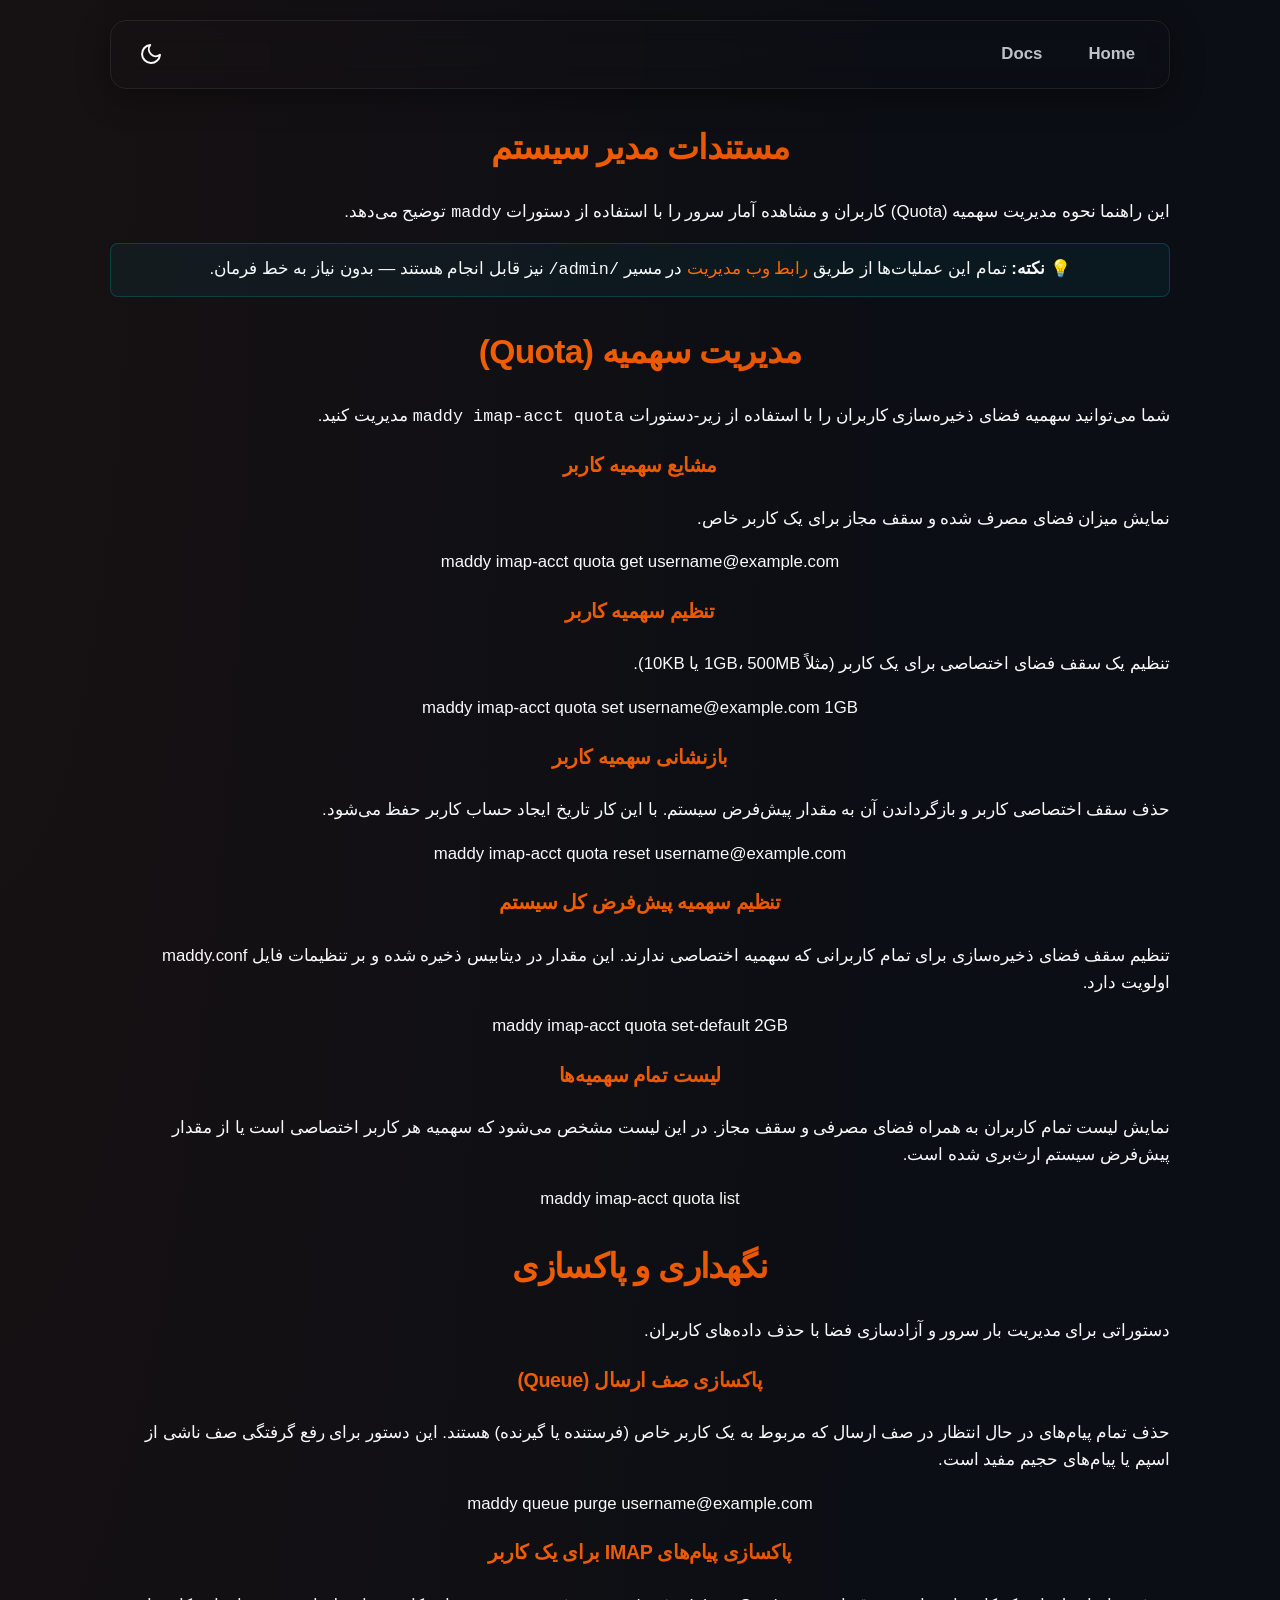
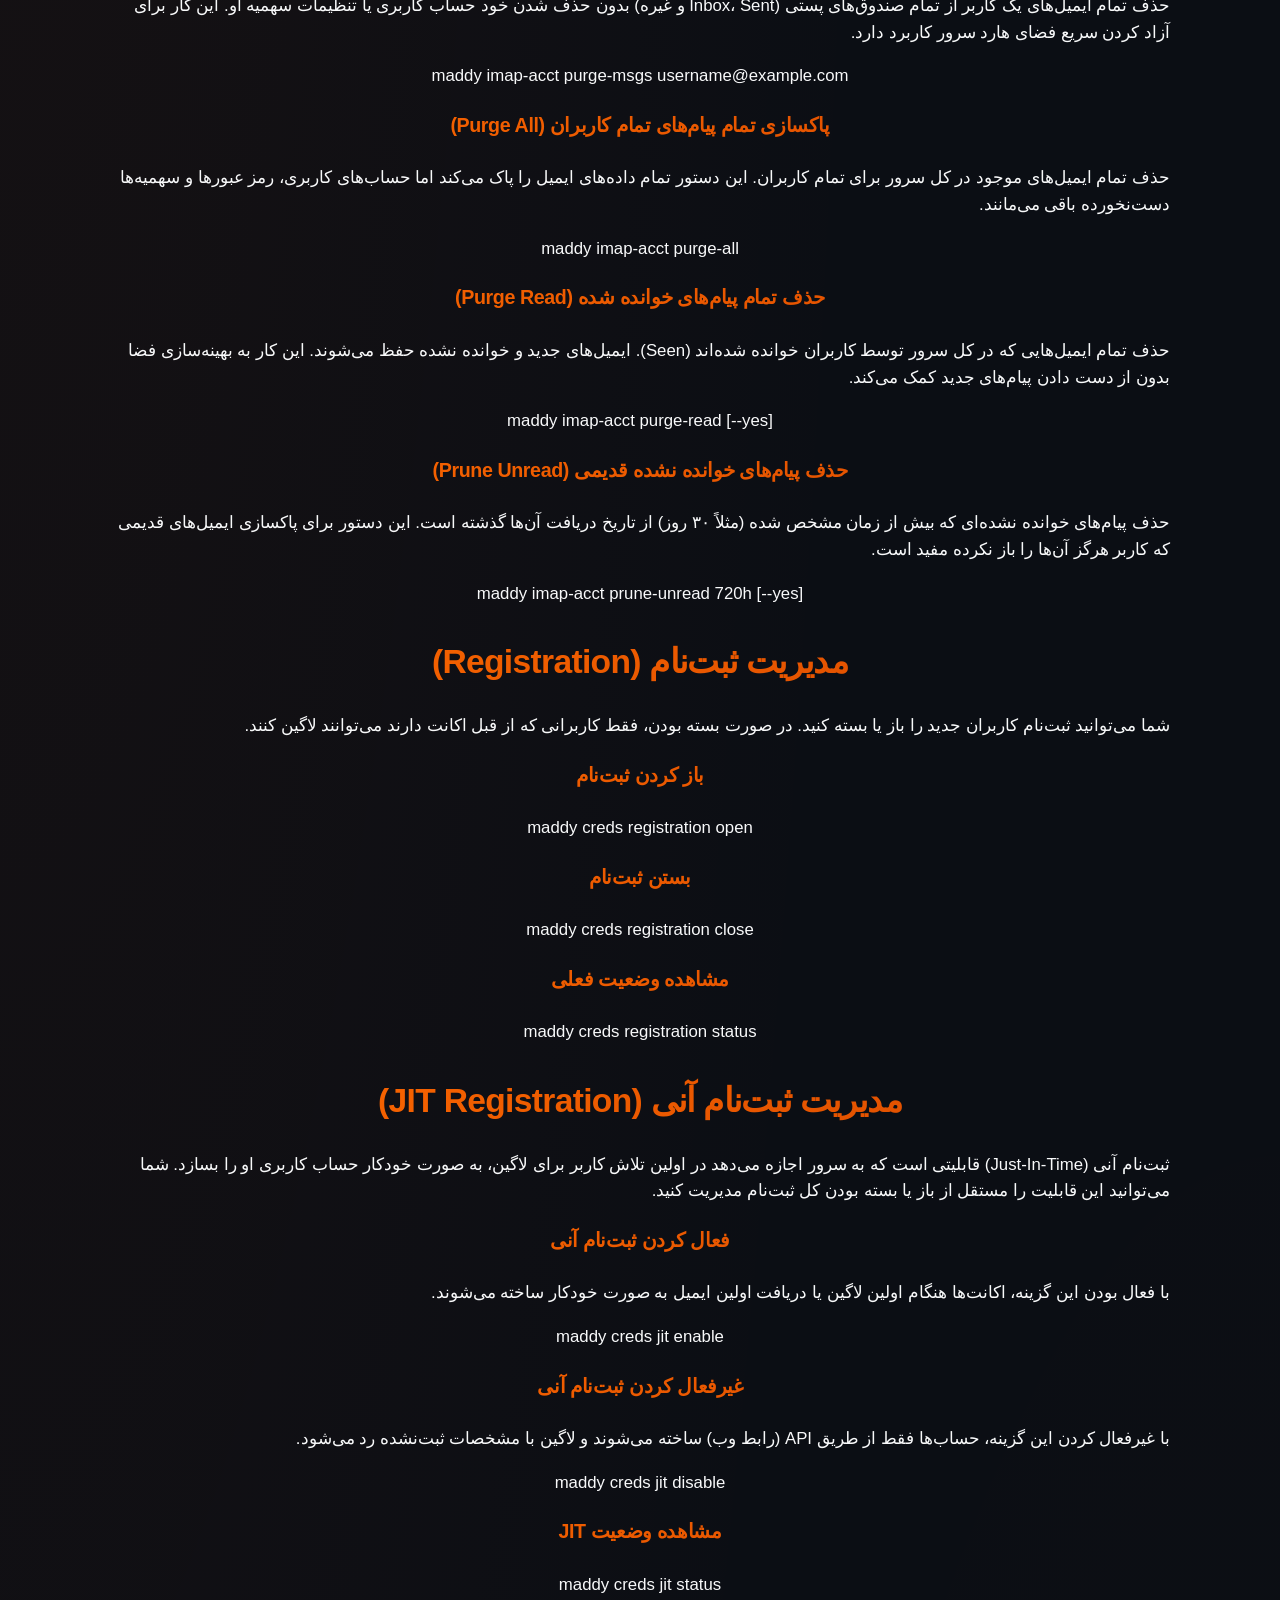
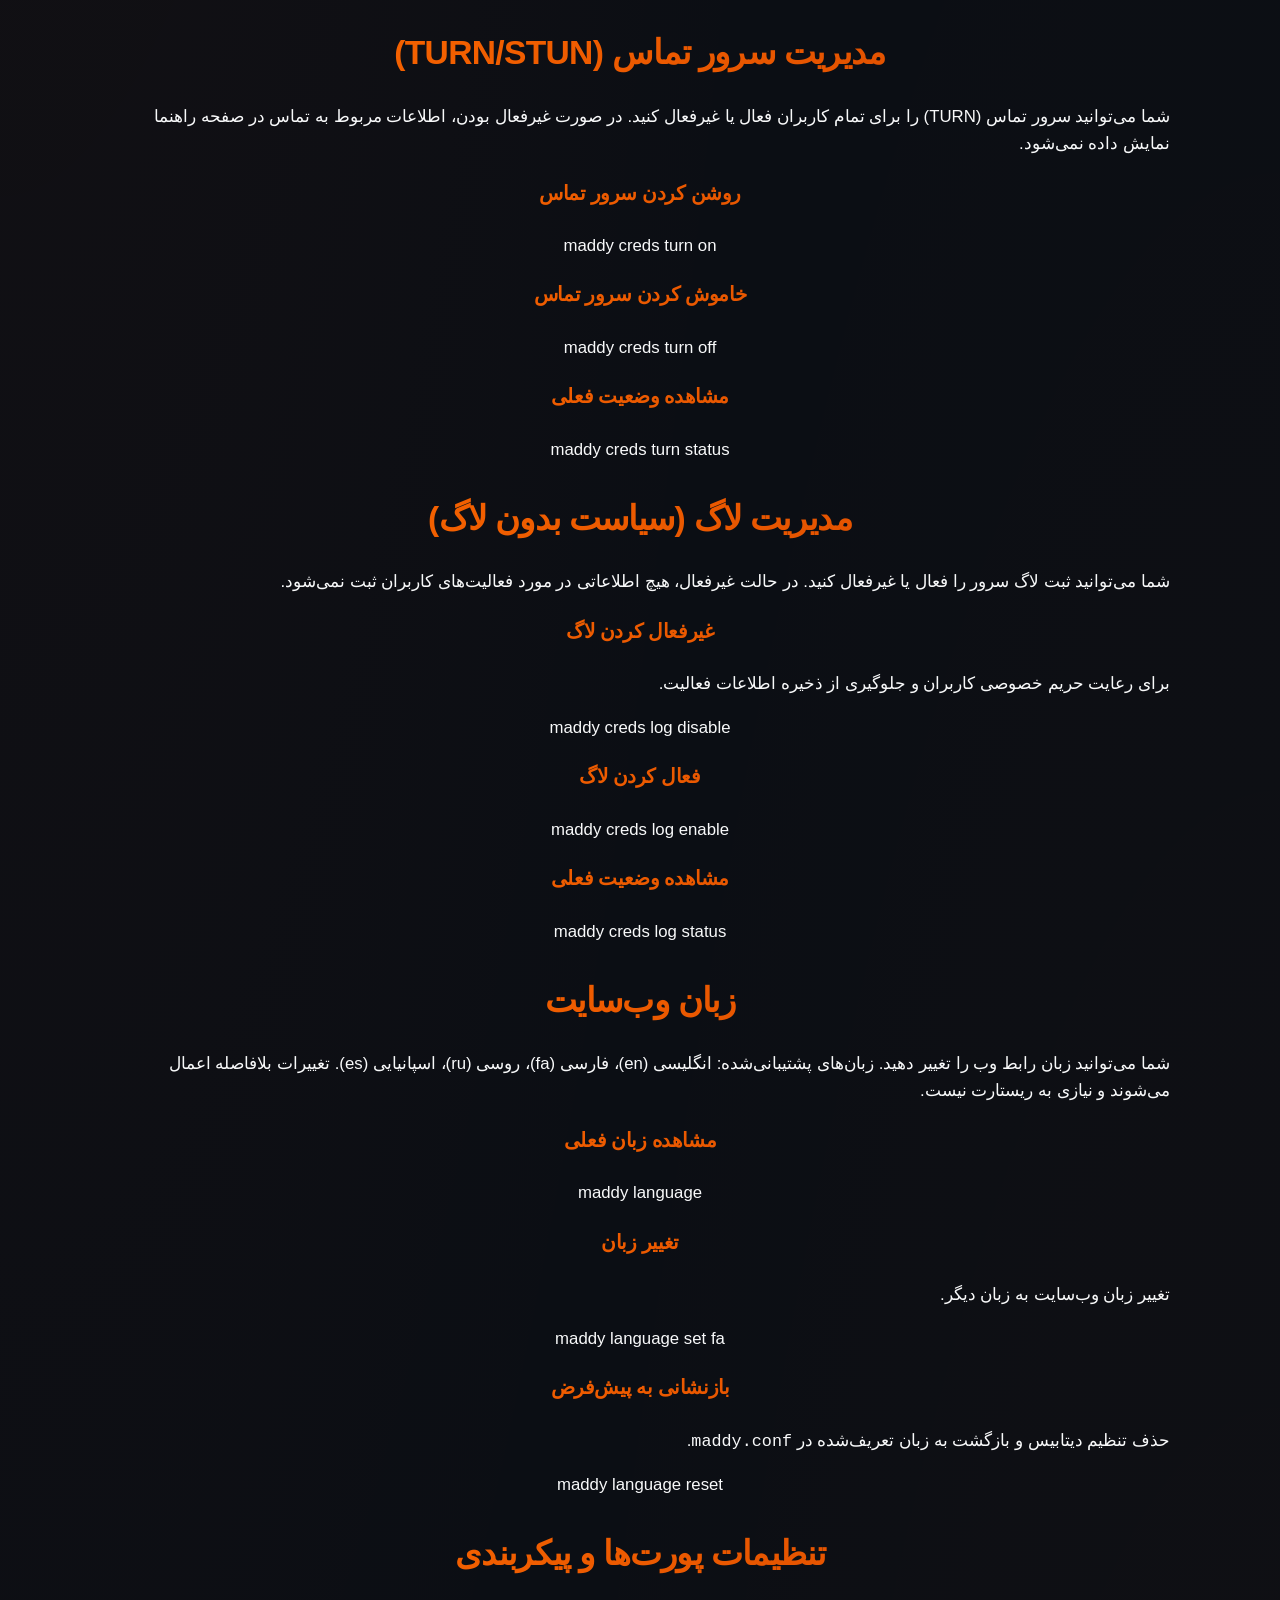
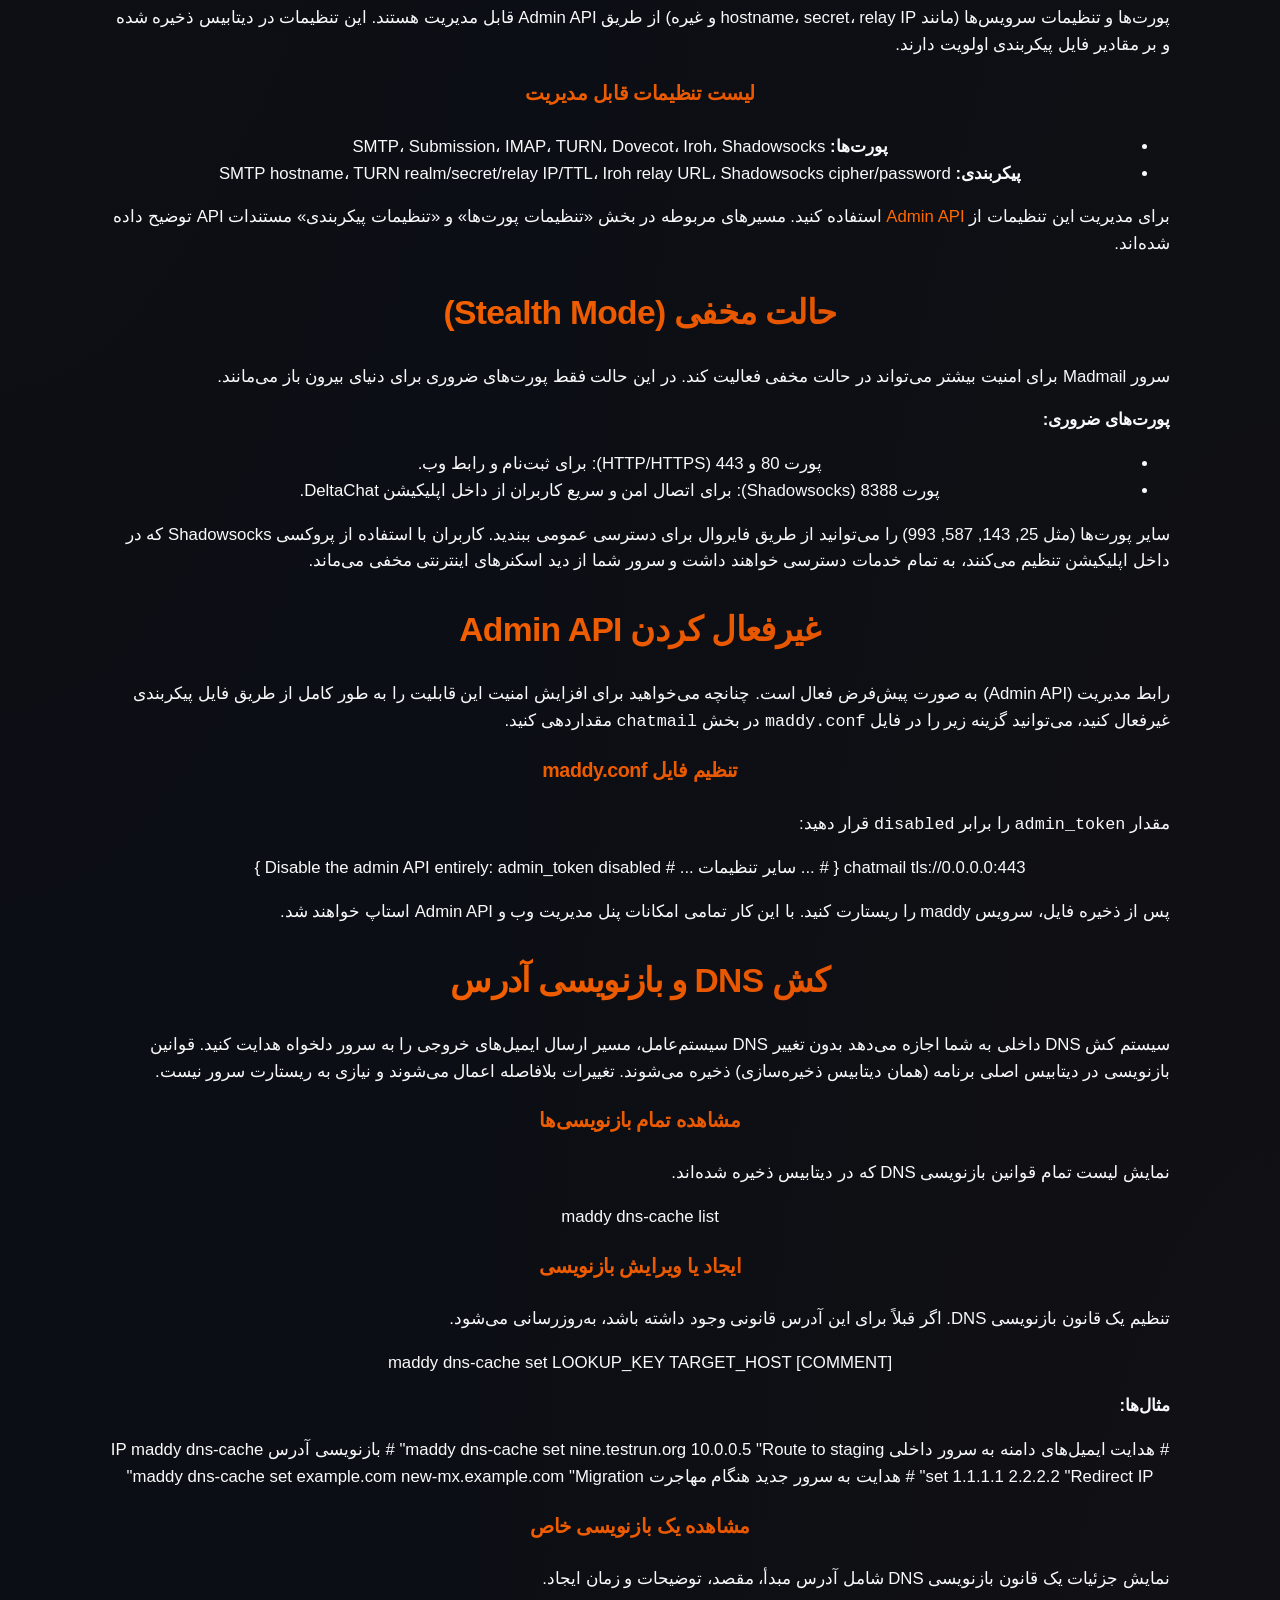
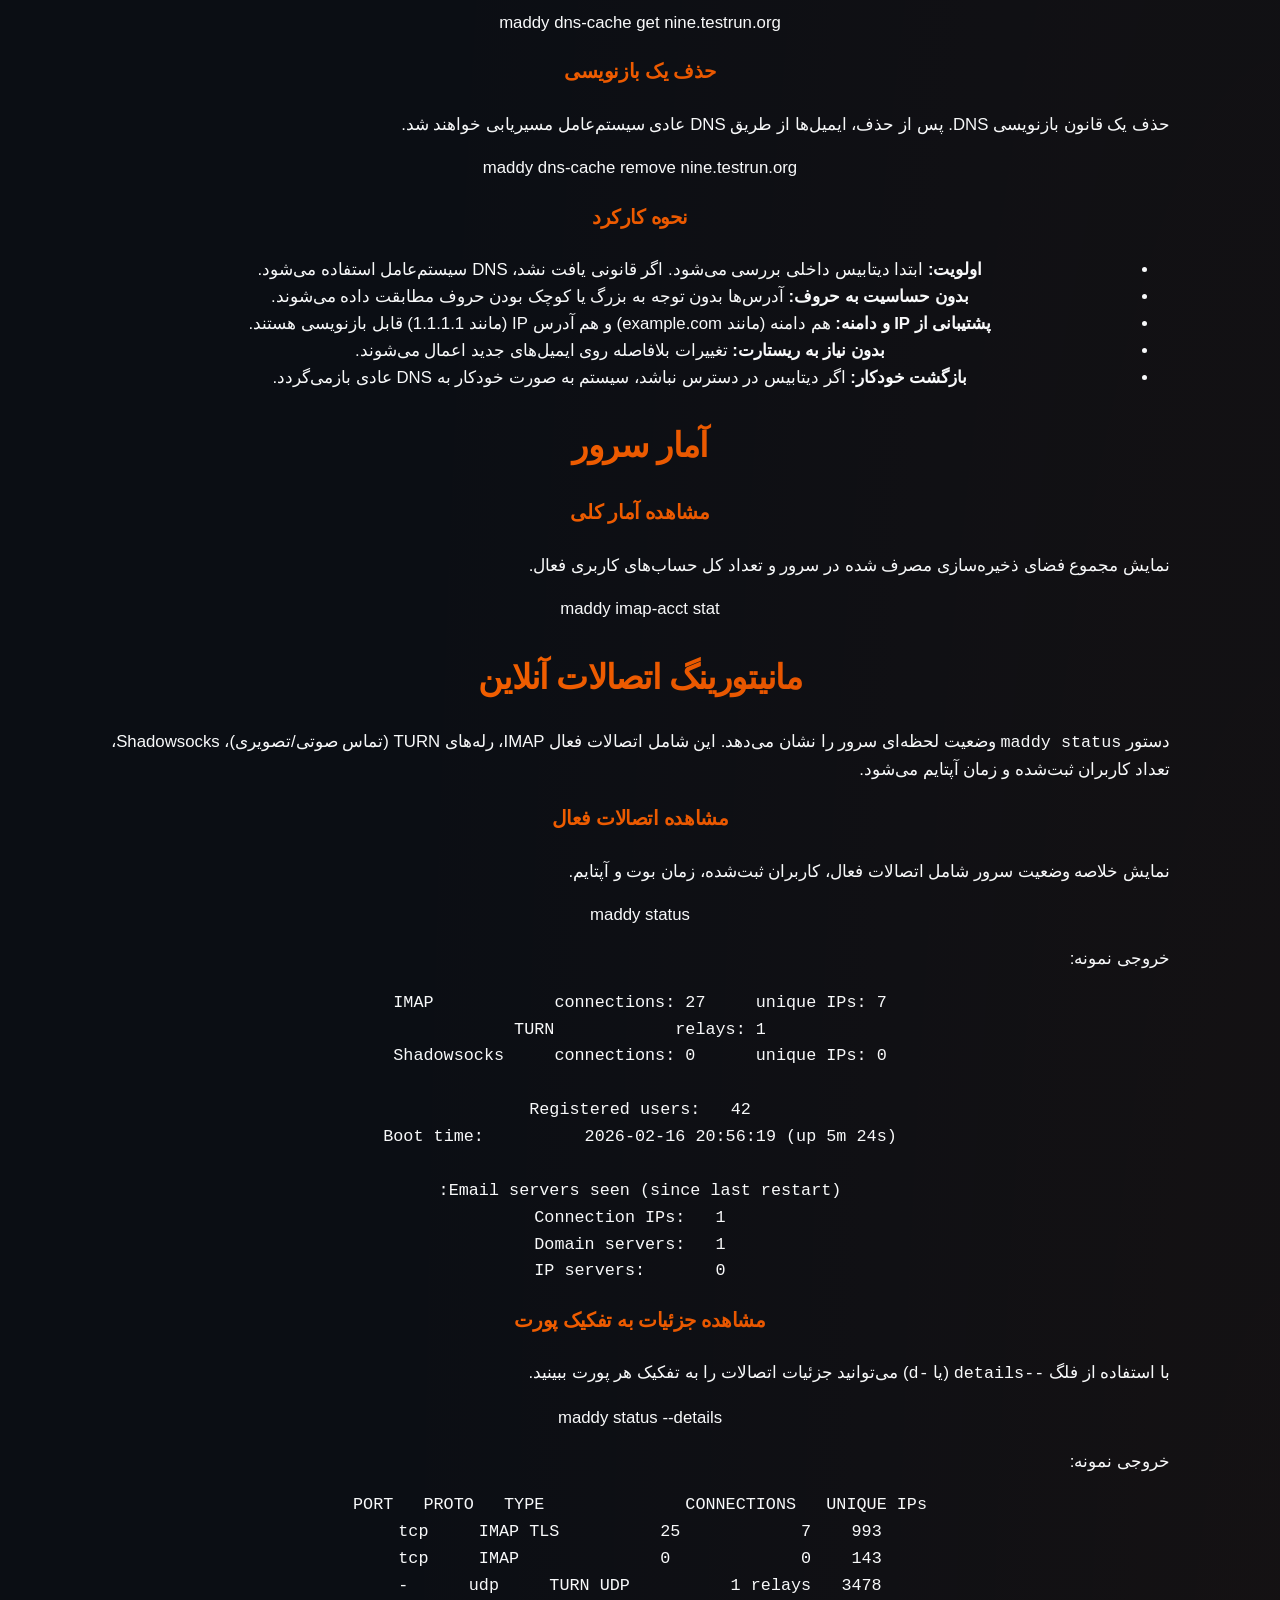
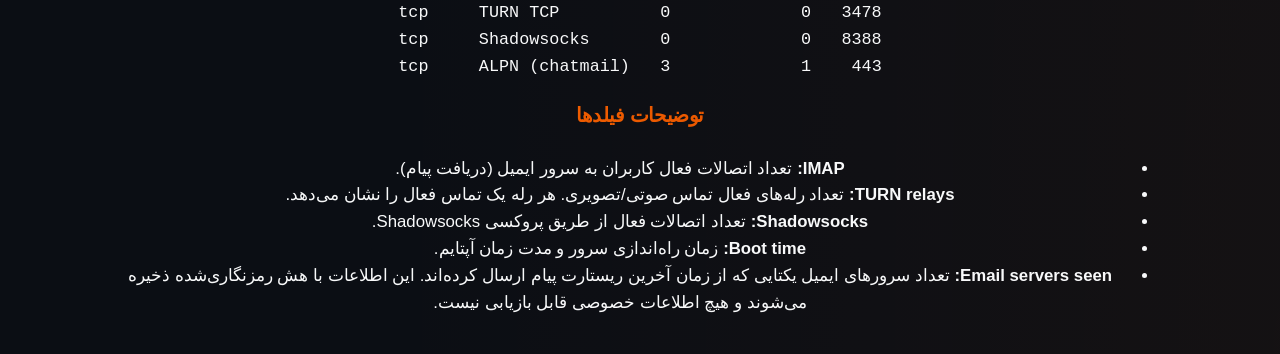
<file: admin_docs.html>
<!--
  Copyright (C) 2026 themadorg
  
  This program is free software: you can redistribute it and/or modify
  it under the terms of the GNU General Public License as published by
  the Free Software Foundation, either version 3 of the License, or
  (at your option) any later version.
  
  This program is distributed in the hope that it will be useful,
  but WITHOUT ANY WARRANTY; without even the implied warranty of
  MERCHANTABILITY or FITNESS FOR A PARTICULAR PURPOSE.  See the
  GNU General Public License for more details.
  
  You should have received a copy of the GNU General Public License
  along with this program.  If not, see <https://www.gnu.org/licenses/>.
  
  SPDX-License-Identifier: AGPL-3.0-or-later
-->

<!DOCTYPE html>
<html lang="fa" dir="rtl">

<head>
    <meta charset="UTF-8">
    <meta name="viewport" content="width=device-width, initial-scale=1.0">
    <title>مستندات مدیر سیستم - {{.WebDomain | cleanDomain}}</title>
    <link rel="stylesheet" href="/main.css">
    <script src="/main.js"></script>
</head>

<body>
    <nav class="navbar glass-panel">
        <button id="theme-toggle" class="theme-toggle" aria-label="Toggle theme"></button>
        <div class="menu-toggle">
            <span class="bar"></span>
            <span class="bar"></span>
            <span class="bar"></span>
        </div>
        <ul class="nav-links">
            <li><a href="/" data-i18n="nav_home">Home</a></li>
            <li><a href="/docs" data-i18n="nav_info">Docs</a></li>
        </ul>
    </nav>

    <div class="card card--wide">
        <h1>مستندات مدیر سیستم</h1>
        <p>این راهنما نحوه مدیریت سهمیه (Quota) کاربران و مشاهده آمار سرور را با استفاده از دستورات <code>maddy</code>
            توضیح می‌دهد.</p>

        <div class="info-note"
            style="background: rgba(0, 210, 255, 0.05); border: 1px solid rgba(0, 210, 255, 0.2); border-radius: 8px; padding: 12px 15px; margin-bottom: 20px;">
            <strong>💡 نکته:</strong> تمام این عملیات‌ها از طریق <a href="/docs/api"
                style="color: var(--accent-color);">رابط وب مدیریت</a> در مسیر <code>/admin/</code> نیز قابل انجام هستند
            — بدون نیاز به خط فرمان.
        </div>

        <h2>مدیریت سهمیه (Quota)</h2>
        <p>شما می‌توانید سهمیه فضای ذخیره‌سازی کاربران را با استفاده از زیر-دستورات <code>maddy imap-acct quota</code>
            مدیریت کنید.</p>

        <div class="cmd-info">
            <h3>مشایع سهمیه کاربر</h3>
            <p>نمایش میزان فضای مصرف شده و سقف مجاز برای یک کاربر خاص.</p>
            <div class="code-block">maddy imap-acct quota get username@example.com</div>
        </div>

        <div class="cmd-info">
            <h3>تنظیم سهمیه کاربر</h3>
            <p>تنظیم یک سقف فضای اختصاصی برای یک کاربر (مثلاً 1GB، 500MB یا 10KB).</p>
            <div class="code-block">maddy imap-acct quota set username@example.com 1GB</div>
        </div>

        <div class="cmd-info">
            <h3>بازنشانی سهمیه کاربر</h3>
            <p>حذف سقف اختصاصی کاربر و بازگرداندن آن به مقدار پیش‌فرض سیستم. با این کار تاریخ ایجاد حساب کاربر حفظ
                می‌شود.</p>
            <div class="code-block">maddy imap-acct quota reset username@example.com</div>
        </div>

        <div class="cmd-info">
            <h3>تنظیم سهمیه پیش‌فرض کل سیستم</h3>
            <p>تنظیم سقف فضای ذخیره‌سازی برای تمام کاربرانی که سهمیه اختصاصی ندارند. این مقدار در دیتابیس ذخیره شده و بر
                تنظیمات فایل maddy.conf اولویت دارد.</p>
            <div class="code-block">maddy imap-acct quota set-default 2GB</div>
        </div>

        <div class="cmd-info">
            <h3>لیست تمام سهمیه‌ها</h3>
            <p>نمایش لیست تمام کاربران به همراه فضای مصرفی و سقف مجاز. در این لیست مشخص می‌شود که سهمیه هر کاربر اختصاصی
                است یا از مقدار پیش‌فرض سیستم ارث‌بری شده است.</p>
            <div class="code-block">maddy imap-acct quota list</div>
        </div>

        <h2>نگهداری و پاکسازی</h2>
        <p>دستوراتی برای مدیریت بار سرور و آزادسازی فضا با حذف داده‌های کاربران.</p>

        <div class="cmd-info">
            <h3>پاکسازی صف ارسال (Queue)</h3>
            <p>حذف تمام پیام‌های در حال انتظار در صف ارسال که مربوط به یک کاربر خاص (فرستنده یا گیرنده) هستند. این دستور
                برای رفع گرفتگی صف ناشی از اسپم یا پیام‌های حجیم مفید است.</p>
            <div class="code-block">maddy queue purge username@example.com</div>
        </div>

        <div class="cmd-info">
            <h3>پاکسازی پیام‌های IMAP برای یک کاربر</h3>
            <p>حذف تمام ایمیل‌های یک کاربر از تمام صندوق‌های پستی (Inbox، Sent و غیره) بدون حذف شدن خود حساب کاربری یا
                تنظیمات سهمیه او. این کار برای آزاد کردن سریع فضای هارد سرور کاربرد دارد.</p>
            <div class="code-block">maddy imap-acct purge-msgs username@example.com</div>
        </div>

        <div class="cmd-info">
            <h3>پاکسازی تمام پیام‌های تمام کاربران (Purge All)</h3>
            <p>حذف تمام ایمیل‌های موجود در کل سرور برای تمام کاربران. این دستور تمام داده‌های ایمیل را پاک می‌کند اما
                حساب‌های کاربری، رمز عبورها و سهمیه‌ها دست‌نخورده باقی می‌مانند.</p>
            <div class="code-block">
                maddy imap-acct purge-all
            </div>
        </div>

        <div class="cmd-info">
            <h3>حذف تمام پیام‌های خوانده شده (Purge Read)</h3>
            <p>حذف تمام ایمیل‌هایی که در کل سرور توسط کاربران خوانده شده‌اند (Seen). ایمیل‌های جدید و خوانده نشده حفظ
                می‌شوند. این کار به بهینه‌سازی فضا بدون از دست دادن پیام‌های جدید کمک می‌کند.</p>
            <div class="code-block">
                maddy imap-acct purge-read [--yes]
            </div>
        </div>

        <div class="cmd-info">
            <h3>حذف پیام‌های خوانده نشده قدیمی (Prune Unread)</h3>
            <p>حذف پیام‌های خوانده نشده‌ای که بیش از زمان مشخص شده (مثلاً ۳۰ روز) از تاریخ دریافت آن‌ها گذشته است. این
                دستور
                برای پاکسازی ایمیل‌های قدیمی که کاربر هرگز آن‌ها را باز نکرده مفید است.</p>
            <div class="code-block">
                maddy imap-acct prune-unread 720h [--yes]
            </div>
        </div>

        <h2>مدیریت ثبت‌نام (Registration)</h2>
        <p>شما می‌توانید ثبت‌نام کاربران جدید را باز یا بسته کنید. در صورت بسته بودن، فقط کاربرانی که از قبل اکانت دارند
            می‌توانند لاگین کنند.</p>

        <div class="cmd-info">
            <h3>باز کردن ثبت‌نام</h3>
            <div class="code-block">maddy creds registration open</div>
        </div>

        <div class="cmd-info">
            <h3>بستن ثبت‌نام</h3>
            <div class="code-block">maddy creds registration close</div>
        </div>

        <div class="cmd-info">
            <h3>مشاهده وضعیت فعلی</h3>
            <div class="code-block">maddy creds registration status</div>
        </div>

        <h2>مدیریت ثبت‌نام آنی (JIT Registration)</h2>
        <p>ثبت‌نام آنی (Just-In-Time) قابلیتی است که به سرور اجازه می‌دهد در اولین تلاش کاربر برای لاگین، به صورت خودکار
            حساب کاربری او را بسازد. شما می‌توانید این قابلیت را مستقل از باز یا بسته بودن کل ثبت‌نام مدیریت کنید.</p>

        <div class="cmd-info">
            <h3>فعال کردن ثبت‌نام آنی</h3>
            <p>با فعال بودن این گزینه، اکانت‌ها هنگام اولین لاگین یا دریافت اولین ایمیل به صورت خودکار ساخته می‌شوند.</p>
            <div class="code-block">maddy creds jit enable</div>
        </div>

        <div class="cmd-info">
            <h3>غیرفعال کردن ثبت‌نام آنی</h3>
            <p>با غیرفعال کردن این گزینه، حساب‌ها فقط از طریق API (رابط وب) ساخته می‌شوند و لاگین با مشخصات ثبت‌نشده رد
                می‌شود.</p>
            <div class="code-block">maddy creds jit disable</div>
        </div>

        <div class="cmd-info">
            <h3>مشاهده وضعیت JIT</h3>
            <div class="code-block">maddy creds jit status</div>
        </div>

        <h2>مدیریت سرور تماس (TURN/STUN)</h2>
        <p>شما می‌توانید سرور تماس (TURN) را برای تمام کاربران فعال یا غیرفعال کنید. در صورت غیرفعال بودن، اطلاعات مربوط
            به تماس در صفحه راهنما نمایش داده نمی‌شود.</p>

        <div class="cmd-info">
            <h3>روشن کردن سرور تماس</h3>
            <div class="code-block">maddy creds turn on</div>
        </div>

        <div class="cmd-info">
            <h3>خاموش کردن سرور تماس</h3>
            <div class="code-block">maddy creds turn off</div>
        </div>

        <div class="cmd-info">
            <h3>مشاهده وضعیت فعلی</h3>
            <div class="code-block">maddy creds turn status</div>
        </div>

        <h2>مدیریت لاگ (سیاست بدون لاگ)</h2>
        <p>شما می‌توانید ثبت لاگ سرور را فعال یا غیرفعال کنید. در حالت غیرفعال، هیچ اطلاعاتی در مورد فعالیت‌های کاربران
            ثبت
            نمی‌شود.</p>

        <div class="cmd-info">
            <h3>غیرفعال کردن لاگ</h3>
            <p>برای رعایت حریم خصوصی کاربران و جلوگیری از ذخیره اطلاعات فعالیت.</p>
            <div class="code-block">
                maddy creds log disable
            </div>
        </div>

        <div class="cmd-info">
            <h3>فعال کردن لاگ</h3>
            <div class="code-block">
                maddy creds log enable
            </div>
        </div>

        <div class="cmd-info">
            <h3>مشاهده وضعیت فعلی</h3>
            <div class="code-block">
                maddy creds log status
            </div>
        </div>

        <h2>زبان وب‌سایت</h2>
        <p>شما می‌توانید زبان رابط وب را تغییر دهید. زبان‌های پشتیبانی‌شده: انگلیسی (en)، فارسی (fa)، روسی (ru)، اسپانیایی (es). تغییرات بلافاصله اعمال می‌شوند و نیازی به ریستارت نیست.</p>

        <div class="cmd-info">
            <h3>مشاهده زبان فعلی</h3>
            <div class="code-block">maddy language</div>
        </div>

        <div class="cmd-info">
            <h3>تغییر زبان</h3>
            <p>تغییر زبان وب‌سایت به زبان دیگر.</p>
            <div class="code-block">maddy language set fa</div>
        </div>

        <div class="cmd-info">
            <h3>بازنشانی به پیش‌فرض</h3>
            <p>حذف تنظیم دیتابیس و بازگشت به زبان تعریف‌شده در <code>maddy.conf</code>.</p>
            <div class="code-block">maddy language reset</div>
        </div>

        <h2>تنظیمات پورت‌ها و پیکربندی</h2>
        <p>پورت‌ها و تنظیمات سرویس‌ها (مانند hostname، secret، relay IP و غیره) از طریق Admin API قابل مدیریت هستند.
            این تنظیمات در دیتابیس ذخیره شده و بر مقادیر فایل پیکربندی اولویت دارند.</p>

        <div class="cmd-info">
            <h3>لیست تنظیمات قابل مدیریت</h3>
            <ul>
                <li><strong>پورت‌ها:</strong> SMTP، Submission، IMAP، TURN، Dovecot، Iroh، Shadowsocks</li>
                <li><strong>پیکربندی:</strong> SMTP hostname، TURN realm/secret/relay IP/TTL، Iroh relay URL،
                    Shadowsocks
                    cipher/password</li>
            </ul>
            <p>برای مدیریت این تنظیمات از <a href="/docs/admin-api" style="color: var(--accent-color);">Admin API</a>
                استفاده کنید. مسیرهای مربوطه در بخش «تنظیمات پورت‌ها» و «تنظیمات پیکربندی» مستندات API توضیح داده
                شده‌اند.</p>
        </div>

        <h2>حالت مخفی (Stealth Mode)</h2>
        <p>سرور Madmail برای امنیت بیشتر می‌تواند در حالت مخفی فعالیت کند. در این حالت فقط پورت‌های ضروری برای دنیای
            بیرون باز می‌مانند.</p>
        <div class="cmd-info">
            <p><strong>پورت‌های ضروری:</strong></p>
            <ul>
                <li>پورت 80 و 443 (HTTP/HTTPS): برای ثبت‌نام و رابط وب.</li>
                <li>پورت 8388 (Shadowsocks): برای اتصال امن و سریع کاربران از داخل اپلیکیشن DeltaChat.</li>
            </ul>
            <p>سایر پورت‌ها (مثل 25, 143, 587, 993) را می‌توانید از طریق فایروال برای دسترسی عمومی ببندید. کاربران با
                استفاده از پروکسی Shadowsocks که در داخل اپلیکیشن تنظیم می‌کنند، به تمام خدمات دسترسی خواهند داشت و سرور
                شما از دید اسکنرهای اینترنتی مخفی می‌ماند.</p>
        </div>

        <h2>غیرفعال کردن Admin API</h2>
        <p>رابط مدیریت (Admin API) به صورت پیش‌فرض فعال است. چنانچه می‌خواهید برای افزایش امنیت این قابلیت را به طور کامل از طریق فایل پیکربندی غیرفعال کنید، می‌توانید گزینه زیر را در فایل <code>maddy.conf</code> در بخش <code>chatmail</code> مقداردهی کنید.</p>
        <div class="cmd-info">
            <h3>تنظیم فایل maddy.conf</h3>
            <p>مقدار <code>admin_token</code> را برابر <code>disabled</code> قرار دهید:</p>
            <div class="code-block">
chatmail tls://0.0.0.0:443 {
    # ... سایر تنظیمات ...

    # Disable the admin API entirely:
    admin_token disabled
}
            </div>
            <p>پس از ذخیره فایل، سرویس maddy را ریستارت کنید. با این کار تمامی امکانات پنل مدیریت وب و Admin API استاپ خواهند شد.</p>
        </div>

        <h2>کش DNS و بازنویسی آدرس</h2>
        <p>سیستم کش DNS داخلی به شما اجازه می‌دهد بدون تغییر DNS سیستم‌عامل، مسیر ارسال ایمیل‌های خروجی را به سرور
            دلخواه
            هدایت کنید. قوانین بازنویسی در دیتابیس اصلی برنامه (همان دیتابیس ذخیره‌سازی) ذخیره می‌شوند.
            تغییرات بلافاصله اعمال می‌شوند و
            نیازی به ریستارت سرور نیست.</p>

        <div class="cmd-info">
            <h3>مشاهده تمام بازنویسی‌ها</h3>
            <p>نمایش لیست تمام قوانین بازنویسی DNS که در دیتابیس ذخیره شده‌اند.</p>
            <div class="code-block">
                maddy dns-cache list
            </div>
        </div>

        <div class="cmd-info">
            <h3>ایجاد یا ویرایش بازنویسی</h3>
            <p>تنظیم یک قانون بازنویسی DNS. اگر قبلاً برای این آدرس قانونی وجود داشته باشد، به‌روزرسانی می‌شود.</p>
            <div class="code-block">
                maddy dns-cache set LOOKUP_KEY TARGET_HOST [COMMENT]
            </div>
            <p><strong>مثال‌ها:</strong></p>
            <div class="code-block">
                # هدایت ایمیل‌های دامنه به سرور داخلی
                maddy dns-cache set nine.testrun.org 10.0.0.5 "Route to staging"

                # بازنویسی آدرس IP
                maddy dns-cache set 1.1.1.1 2.2.2.2 "Redirect IP"

                # هدایت به سرور جدید هنگام مهاجرت
                maddy dns-cache set example.com new-mx.example.com "Migration"
            </div>
        </div>

        <div class="cmd-info">
            <h3>مشاهده یک بازنویسی خاص</h3>
            <p>نمایش جزئیات یک قانون بازنویسی DNS شامل آدرس مبدأ، مقصد، توضیحات و زمان ایجاد.</p>
            <div class="code-block">
                maddy dns-cache get nine.testrun.org
            </div>
        </div>

        <div class="cmd-info">
            <h3>حذف یک بازنویسی</h3>
            <p>حذف یک قانون بازنویسی DNS. پس از حذف، ایمیل‌ها از طریق DNS عادی سیستم‌عامل مسیریابی خواهند شد.</p>
            <div class="code-block">
                maddy dns-cache remove nine.testrun.org
            </div>
        </div>

        <div class="cmd-info">
            <h3>نحوه کارکرد</h3>
            <ul>
                <li><strong>اولویت:</strong> ابتدا دیتابیس داخلی بررسی می‌شود. اگر قانونی یافت نشد، DNS سیستم‌عامل
                    استفاده می‌شود.</li>
                <li><strong>بدون حساسیت به حروف:</strong> آدرس‌ها بدون توجه به بزرگ یا کوچک بودن حروف مطابقت داده
                    می‌شوند.</li>
                <li><strong>پشتیبانی از IP و دامنه:</strong> هم دامنه (مانند example.com) و هم آدرس IP (مانند 1.1.1.1)
                    قابل بازنویسی هستند.</li>
                <li><strong>بدون نیاز به ریستارت:</strong> تغییرات بلافاصله روی ایمیل‌های جدید اعمال می‌شوند.</li>
                <li><strong>بازگشت خودکار:</strong> اگر دیتابیس در دسترس نباشد، سیستم به صورت خودکار به DNS عادی
                    بازمی‌گردد.</li>
            </ul>
        </div>

        <h2>آمار سرور</h2>
        <div class="cmd-info">
            <h3>مشاهده آمار کلی</h3>
            <p>نمایش مجموع فضای ذخیره‌سازی مصرف شده در سرور و تعداد کل حساب‌های کاربری فعال.</p>
            <div class="code-block">maddy imap-acct stat</div>
        </div>

        <h2>مانیتورینگ اتصالات آنلاین</h2>
        <p>دستور <code>maddy status</code> وضعیت لحظه‌ای سرور را نشان می‌دهد. این شامل اتصالات فعال IMAP،
            رله‌های TURN (تماس صوتی/تصویری)، Shadowsocks، تعداد کاربران ثبت‌شده و زمان آپتایم می‌شود.</p>

        <div class="cmd-info">
            <h3>مشاهده اتصالات فعال</h3>
            <p>نمایش خلاصه وضعیت سرور شامل اتصالات فعال، کاربران ثبت‌شده، زمان بوت و آپتایم.
            </p>
            <div class="code-block">
                maddy status
            </div>
            <p>خروجی نمونه:</p>
            <pre class="code-block">IMAP            connections: 27     unique IPs: 7
TURN            relays: 1
Shadowsocks     connections: 0      unique IPs: 0

Registered users:   42
Boot time:          2026-02-16 20:56:19 (up 5m 24s)

Email servers seen (since last restart):
  Connection IPs:   1
  Domain servers:   1
  IP servers:       0</pre>
        </div>

        <div class="cmd-info">
            <h3>مشاهده جزئیات به تفکیک پورت</h3>
            <p>با استفاده از فلگ <code>--details</code> (یا <code>-d</code>) می‌توانید جزئیات اتصالات را به تفکیک هر
                پورت ببینید.</p>
            <div class="code-block">
                maddy status --details
            </div>
            <p>خروجی نمونه:</p>
            <pre class="code-block">PORT   PROTO   TYPE              CONNECTIONS   UNIQUE IPs
993    tcp     IMAP TLS          25            7
143    tcp     IMAP              0             0
3478   udp     TURN UDP          1 relays      -
3478   tcp     TURN TCP          0             0
8388   tcp     Shadowsocks       0             0
443    tcp     ALPN (chatmail)   3             1</pre>
        </div>

        <div class="cmd-info">
            <h3>توضیحات فیلدها</h3>
            <ul>
                <li><strong>IMAP:</strong> تعداد اتصالات فعال کاربران به سرور ایمیل (دریافت پیام).</li>
                <li><strong>TURN relays:</strong> تعداد رله‌های فعال تماس صوتی/تصویری. هر رله یک تماس فعال را نشان
                    می‌دهد.</li>
                <li><strong>Shadowsocks:</strong> تعداد اتصالات فعال از طریق پروکسی Shadowsocks.</li>
                <li><strong>Boot time:</strong> زمان راه‌اندازی سرور و مدت زمان آپتایم.</li>
                <li><strong>Email servers seen:</strong> تعداد سرورهای ایمیل یکتایی که از زمان آخرین ریستارت پیام ارسال
                    کرده‌اند. این اطلاعات با هش رمزنگاری‌شده ذخیره می‌شوند و هیچ اطلاعات خصوصی قابل بازیابی نیست.</li>
            </ul>
        </div>

    </div>
</body>

</html>
</file>
<file: main.css>
/* main.css — ShirazLinux orange theme with glass-panel design */
:root {
  --primary-gradient: linear-gradient(135deg, #FF6A00 0%, #D94A00 100%);
  --bg-color: #0b0e14;
  --glass-bg: rgba(255, 255, 255, 0.04);
  --glass-border: 1px solid rgba(255, 255, 255, 0.08);
  --glass-shadow: 0 8px 32px 0 rgba(0, 0, 0, 0.37);
  --text-primary: #f8f9fa;
  --text-secondary: #bfc3c8;
  --accent-color: #FF6A00;
  --accent-color-dark: #E65500;
  --success-color: #2ecc71;
  --menu-bg: rgba(11, 14, 20, 0.85);
  --input-bg: rgba(255, 255, 255, 0.04);
  --code-bg: rgba(0, 0, 0, 0.28);
}

body.light-theme {
  --bg-color: #f7f7f8;
  --glass-bg: rgba(255, 255, 255, 0.9);
  --glass-border: 1px solid rgba(0,0,0,0.06);
  --glass-shadow: 0 8px 32px 0 rgba(31, 38, 135, 0.04);
  --text-primary: #1d1d1f;
  --text-secondary: #4a4a4c;
  --accent-color: #FF6A00;
  --menu-bg: rgba(255, 255, 255, 0.95);
  --input-bg: rgba(255, 255, 255, 0.6);
  --code-bg: rgba(250, 250, 250, 0.95);
}

* { box-sizing: border-box; }

body {
  font-family: 'Inter', -apple-system, BlinkMacSystemFont, 'Segoe UI', Roboto, Helvetica, Arial, sans-serif;
  line-height: 1.6;
  font-size: 1.05rem;
  max-width: 1100px;
  margin: 0 auto;
  padding: 20px;
  color: var(--text-primary);
  background-color: var(--bg-color);
  background-image:
    radial-gradient(at 0% 0%, rgba(217,74,0,0.06) 0, transparent 50%),
    radial-gradient(at 100% 100%, rgba(255,106,0,0.04) 0, transparent 50%);
  min-height: 100vh;
  text-align: center;
  transition: background-color 0.3s ease, color 0.3s ease;
}

h1, h2, h3 {
  font-weight: 800;
  letter-spacing: -0.02em;
  background: var(--primary-gradient);
  -webkit-background-clip: text;
  background-clip: text;
  -webkit-text-fill-color: transparent;
  margin-bottom: 24px;
}

h2 { font-size: 2.1rem; }

a { text-decoration: none; color: var(--accent-color); transition: all 0.2s ease; }

a:hover { filter: brightness(1.05); text-decoration: underline; }

.glass-panel {
  background: var(--glass-bg);
  backdrop-filter: blur(12px);
  -webkit-backdrop-filter: blur(12px);
  border: var(--glass-border);
  box-shadow: var(--glass-shadow);
  border-radius: 16px;
  padding: 20px;
  margin-bottom: 20px;
}

/* NAVBAR */
.navbar {
  position: sticky;
  top: 0;
  z-index: 1000;
  display: flex;
  justify-content: space-between;
  align-items: center;
  padding: 12px 20px;
  margin-bottom: 32px;
  background: transparent;
  direction: ltr;
}

.nav-links {
  display: flex;
  gap: 18px;
  list-style: none;
  padding: 0;
  margin: 0;
  align-items: center;
  direction: rtl;
}

.nav-links li a {
  color: var(--text-secondary);
  font-weight: 700;
  padding: 8px 14px;
  border-radius: 10px;
  transition: all 0.25s ease;
  display: inline-block;
  text-decoration: none;
}

.nav-links li a:hover,
.nav-links li a.active {
  background: var(--primary-gradient);
  color: #fff;
  box-shadow: 0 6px 20px rgba(230,85,0,0.15);
  text-decoration: none;
}

/* menu toggle / hamburger */
.menu-toggle {
  display: none;
  flex-direction: column;
  cursor: pointer;
  gap: 6px;
  background: none;
  border: none;
}

strong {
  text-align: right;
}

p {
  text-align: right;
}

.bar { width: 25px; height: 3px; background-color: var(--text-primary); border-radius: 3px; transition: all 0.3s ease; }

/* responsive: show hamburger earlier for better layout */
@media (max-width: 900px) {
  .menu-toggle { display: flex; }

  .nav-links {
    position: absolute;
    top: 100%;
    left: 0;
    right: 0;
    background: var(--menu-bg);
    backdrop-filter: blur(12px);
    -webkit-backdrop-filter: blur(12px);
    border: var(--glass-border);
    border-radius: 14px;
    flex-direction: column;
    align-items: center;
    padding: 16px;
    margin-top: 10px;
    opacity: 0;
    transform: translateY(-12px);
    pointer-events: none;
    transition: all 0.28s cubic-bezier(.2,.9,.2,1);
    width: calc(100% - 40px);
    margin-left: 20px;
    margin-right: 20px;
  }

  .nav-links.active {
    opacity: 1;
    transform: translateY(0);
    pointer-events: auto;
  }
}

/* CTA button */
.cta-button {
  display: inline-block;
  background: linear-gradient(180deg, var(--accent-color) 0%, var(--accent-color-dark) 100%);
  color: #fff !important;
  padding: 12px 22px;
  border-radius: 10px;
  font-weight: 800;
  font-size: 1rem;
  box-shadow: 0 8px 24px rgba(230,85,0,0.16);
  transition: transform 0.18s ease, box-shadow 0.18s ease;
  text-decoration: none !important;
  cursor: pointer;
  border: none;
}

.cta-button:hover { transform: translateY(-2px); box-shadow: 0 12px 32px rgba(230,85,0,0.22); }

/* inputs */
.input-container { text-align: center; margin-bottom: 20px; }
.input-container label { display: block; font-size: 1.05rem; margin-bottom: 10px; color: var(--text-primary); }

input[type="text"], input[type="email"], input[type="password"] {
  width: 100%; max-width: 420px; padding: 14px; font-size: 1.05rem;
  background: var(--input-bg); backdrop-filter: blur(10px); -webkit-backdrop-filter: blur(10px);
  border: var(--glass-border); border-radius: 12px; color: var(--text-primary);
  text-align: center; transition: all 0.22s ease; box-shadow: inset 0 2px 4px rgba(0,0,0,0.08);
}

input:focus { outline: none; border-color: var(--accent-color); box-shadow: 0 0 18px rgba(255,106,0,0.12); background: var(--glass-bg); }

.code-box {
  position: relative; background: var(--code-bg); backdrop-filter: blur(8px); -webkit-backdrop-filter: blur(8px);
  padding: 14px; border-radius: 12px; border: var(--glass-border); margin: 20px auto; overflow: hidden; text-align: center;
  box-shadow: inset 0 2px 4px rgba(0,0,0,0.06);
}

.code-box pre { margin: 0; white-space: pre-wrap; word-break: break-all; color: var(--accent-color); font-family: 'Courier New', monospace; font-weight: 700; }

.copy-btn { background-color: var(--glass-bg); border: var(--glass-border); color: var(--text-primary); backdrop-filter: blur(5px); padding: 6px 14px; border-radius: 8px; font-weight: 800; cursor: pointer; transition: all 0.2s ease; }
.copy-btn:hover { background-color: var(--accent-color); color: white; border-color: var(--accent-color); }

.manual-box { text-align: right; background: rgba(255, 255, 255, 0.04); padding: 18px; border-radius: 14px; margin-top: 18px; border: 1px solid rgba(255,255,255,0.04); }

.error { color: #ff6b6b; font-size: 0.9rem; margin-top: 5px; display: none; }

footer { margin-top: 60px; padding: 30px; border-top: 1px solid rgba(255, 255, 255, 0.06); color: var(--text-secondary); font-size: 0.9rem; }

.text-right { text-align: right; }
.text-center { text-align: center; }
.mt-20 { margin-top: 20px; }
.mb-20 { margin-bottom: 20px; }

/* scrollbar */
::-webkit-scrollbar { width: 10px; }
::-webkit-scrollbar-track { background: var(--bg-color); }
::-webkit-scrollbar-thumb { background: rgba(255, 255, 255, 0.12); border-radius: 6px; }
::-webkit-scrollbar-thumb:hover { background: rgba(255, 255, 255, 0.18); }

@keyframes fadeIn { from { opacity: 0; transform: translateY(10px); } to { opacity: 1; transform: translateY(0); } }

.fade-in { animation: fadeIn 0.8s ease-out forwards; }

.theme-toggle { background: none; border: none; color: var(--text-primary); cursor: pointer; padding: 8px; border-radius: 50%; transition: transform 0.25s ease, background-color 0.25s ease; display: flex; align-items: center; justify-content: center; }
.theme-toggle:hover { background-color: var(--glass-bg); transform: rotate(15deg); }
.theme-toggle svg { width: 24px; height: 24px; stroke: var(--text-primary); }

/* neon divider */
.neon-hr { border: none; height: 2px; margin: 30px 0; background: linear-gradient(90deg, rgba(255,106,0,0) 0%, rgba(255,106,0,0.65) 50%, rgba(255,106,0,0) 100%); box-shadow: 0 0 10px rgba(255,106,0,0.2); }

/* donate banner */
.donate-glass-banner { display: flex; justify-content: space-between; align-items: center; gap: 20px; padding: 16px 20px; margin: 22px auto; background: var(--glass-bg); backdrop-filter: blur(12px); -webkit-backdrop-filter: blur(12px); border: var(--glass-border); border-radius: 16px; box-shadow: var(--glass-shadow); max-width: 600px; transition: all 0.25s ease; }
.donate-glass-banner:hover { transform: translateY(-3px); box-shadow: 0 14px 40px rgba(230,85,0,0.18); border-color: var(--accent-color); }
.donate-left { display: flex; align-items: center; gap: 14px; }
.donate-avatar { width: 48px; height: 48px; border-radius: 50%; object-fit: cover; box-shadow: 0 0 0 2px rgba(255,255,255,0.12); }
.donate-text strong { font-size: 1.05rem; font-weight: 800; display: block; }
.donate-text span { font-size: 0.9rem; color: var(--text-secondary); }
.donate-cta { padding: 10px 20px; border-radius: 12px; background: var(--primary-gradient); color: #fff; font-weight: 800; font-size: 0.95rem; box-shadow: 0 8px 30px rgba(230,85,0,0.2); }
.donate-glass-banner:hover .donate-cta { transform: scale(1.03); box-shadow: 0 12px 34px rgba(230,85,0,0.28); }

@media (max-width: 600px) {
  .donate-glass-banner { flex-direction: column; text-align: center; }
  .donate-left { flex-direction: column; }
  .donate-cta { width: 100%; text-align: center; }
}

@media (max-width: 420px) {
  .nav-links li a { padding: 8px 10px; font-size: 0.95rem; }
  .cta-button { padding: 10px 14px; font-size: 0.95rem; }
}

/* ════════════════════════════════════════════════════════════════ */
/* TOAST NOTIFICATION STYLES */
/* ════════════════════════════════════════════════════════════════ */

.toast {
  position: fixed;
  bottom: 30px;
  left: 50%;
  transform: translateX(-50%) translateY(150px);
  background: var(--glass-bg);
  backdrop-filter: blur(12px);
  -webkit-backdrop-filter: blur(12px);
  border: var(--glass-border);
  color: var(--text-primary);
  padding: 14px 24px;
  border-radius: 12px;
  box-shadow: 0 8px 32px rgba(0, 0, 0, 0.3);
  z-index: 99999;
  font-weight: 700;
  font-size: 1rem;
  white-space: nowrap;
  transition: transform 0.3s cubic-bezier(0.34, 1.56, 0.64, 1);
  pointer-events: none;
  text-align: center;
}

.toast--visible {
  transform: translateX(-50%) translateY(0);
}

/* Success toast with orange accent */
.toast::before {
  content: '';
  display: inline-block;
  width: 6px;
  height: 6px;
  background: var(--accent-color);
  border-radius: 50%;
  margin-right: 8px;
  animation: pulse 1s infinite;
}

@keyframes pulse {
  0%, 100% { opacity: 1; }
  50% { opacity: 0.5; }
}

/* Responsive toast for mobile */
@media (max-width: 480px) {
  .toast {
    bottom: 20px;
    left: 20px;
    right: 20px;
    transform: translateY(150px);
    border-radius: 10px;
    white-space: normal;
  }

  .toast--visible {
    transform: translateY(0);
  }
}
</file>
